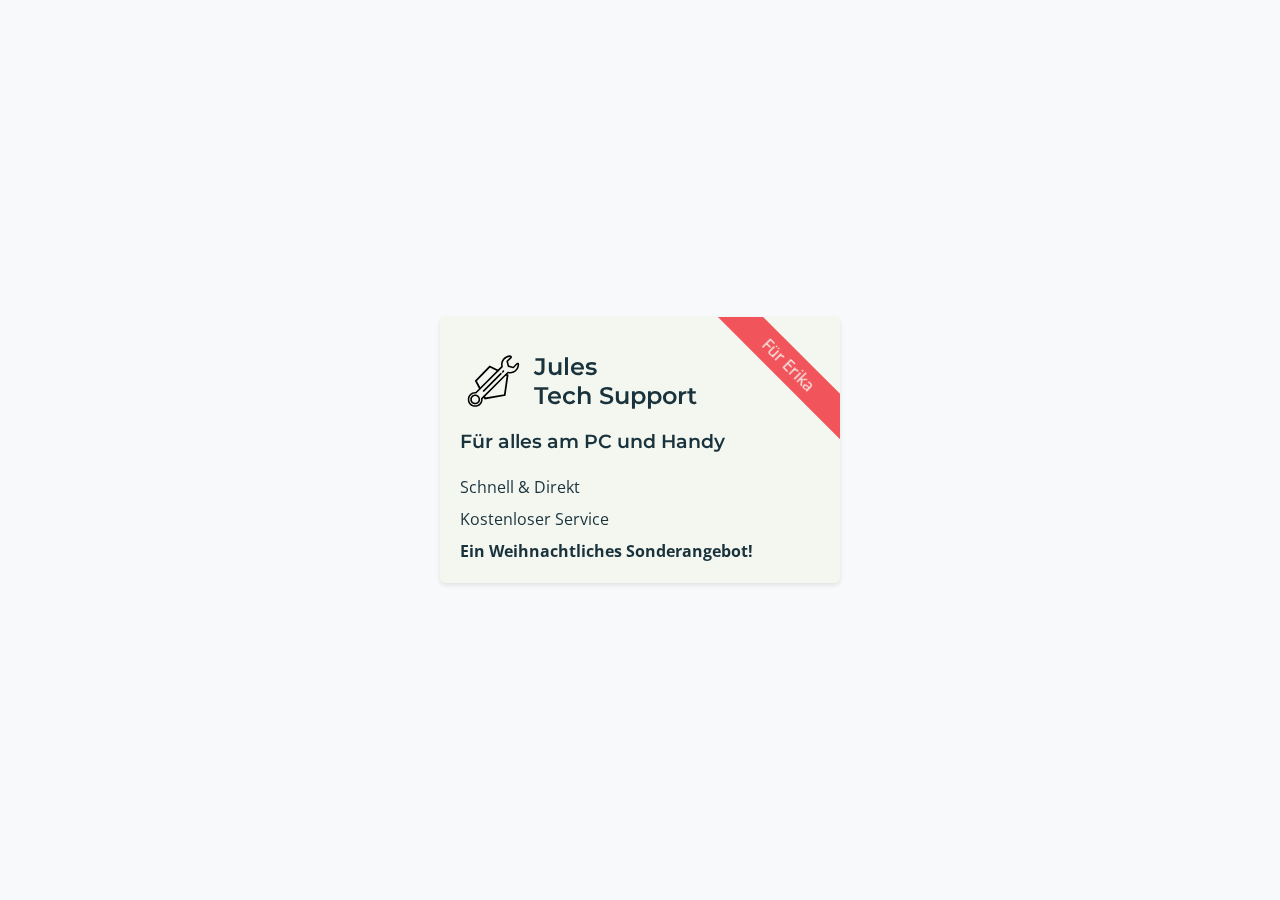
<file: support/index.html>
<!DOCTYPE html>
<html lang="en">
<head>
    <meta charset="UTF-8">
    <meta name="viewport" content="width=device-width, initial-scale=1.0">
    <title>Jules Tech Support</title>
    <link rel="stylesheet" href="style.css">
</head>
<body>
    <div class="card-container">
        <div class="card">
           
            <div class="front">
                <div class="corner-banner top-right">
                    <span>Für Erika</span>
                  </div>
                <div class="row">
                <img src="logo.svg" alt="Tech Support Logo" class="logo">
                <h2>Jules <br/> Tech Support</h2>
                </div>
                <h3>Für alles am PC und Handy</h3>
                <p>Schnell & Direkt</p>
                <p>Kostenloser Service</p>
                <p><b>Ein Weihnachtliches Sonderangebot!</b></p>
            </div>
            <div class="back">
                <ul>
                    <li><b>Telefon</b>: +49 176 4598 5362</li>
                    <li><b>Email</b>: support@juicyjul.es</li>
                    <li><b>Website</b>: <a href="https://juicyjul.es/support/index.html">juicyjul.es/support</a></li>
                </ul>
                <p>Jederzeit erreichbar.</p>
            </div>
        </div>
    </div>

    <script src="script.js"></script>
</body>
</html>
</file>
<file: support/style.css>
@import url('https://fonts.googleapis.com/css2?family=Montserrat:wght@600&family=Open+Sans&display=swap'); /* Import Google Fonts */

body {
    font-family: 'Open Sans', sans-serif;
    background-color: #f8f9fa;
    display: flex;
    justify-content: center;
    align-items: center;
    min-height: 100vh;
    margin: 0;
}
h2, h3 {
    font-family: 'Montserrat', sans-serif;
    font-weight: 600;
  }
.card-container {
    perspective: 1000px; /* Adjust for 3D effect */
    max-width: 400px; /* Set a maximum width for larger screens */
    width: 90%;
    margin: 20px auto;
}

.card {
    position: relative;
    transform-style: preserve-3d;
    transition: transform 0.5s;
    background-color: white;
    border-radius: 8px; /* Rounded corners */
    width: 100%; /* Card takes full width of container */
    height: auto; /* Height adjusts to content */
    aspect-ratio: 3/2; /*Maintain a 3:2 aspect ratio*/
    box-sizing: border-box;
}

.front,
.back {
    position: absolute;
    width: 100%;
    height: 100%;
    backface-visibility: hidden;
    display: flex;
    flex-direction: column;
    justify-content: space-evenly;
    box-sizing:border-box;
}

.front {
    background-color: #F3F7F0;
    color: #19323C;
    padding: 20px;
    border-radius: 5px;
    box-shadow: 0 2px 5px rgba(0, 0, 0, 0.1);
}

.back {
    transform: rotateY(180deg);
    background-color: #A93F55; /* Secondary Color */
    color: #F3F7F0; /* Dark text for contrast */
    padding: 20px;
    border-radius: 5px;
    box-shadow: 0 2px 5px rgba(0, 0, 0, 0.1);
    display: flex;
    flex-direction: column;
    justify-content: center;
}
.back li {
    list-style: none;
    padding-bottom:0.2rem
}
/* 
/* Optional: Mouseover animation */
.card-container:hover .card {
    transform: rotateY(180deg);
} */
/* Improved Mouseover/Mouseout Animation */
body {
    cursor: none; /* Hide default cursor */
  }
  
.card-container {
cursor: default; /* Show cursor only over the card */
}
a {
    color: #F2545B; /* Primary Color for links */
    text-decoration: none;
}

a:hover {
    text-decoration: underline;
}
.card-container:hover .card {
    transform: scale(1.1); /* Rotate and scale on hover */
  }
  .logo {
    width: 4em;
    height: 4em;
    display: block;
    margin-right: 10px;
    transition: transform 0.3s ease, opacity 0.3s ease;
  }

  .row  {
    display: flex;
    flex-direction: row;
    justify-content: start;
    align-items: center;
  }
  .row h2 {
    margin:15px 0;
  }
  h3 {
    margin-top:5px;
  }
    p {
    margin-top:5px;
    margin-bottom:5px;
  }
  /* Media Query for smaller screens (e.g., mobile) */
@media (max-width: 768px) {
    .card-container {
        width: 95%; /* Take up even more width */
        max-width: none; /* Remove max-width on mobile */
    }
}
.card {
    position: relative; /* Needed for absolute positioning of the banner */
    /* ... other card styles ... */
  }
  .front {
    overflow:hidden;
  }
.corner-banner {
  position: absolute;
  background-color: #F2545B; /* Example banner color (orange) */
  color: #F3F7F0;
  padding: 5px 70px;
  white-space: nowrap; /* Prevent text from wrapping */
}
.top-left {
    top: 0;
    left: 0;
    transform-origin: top left;
    transform: rotate(-45deg) translate(-10px, 0); /* Corrected translation */
  }
  
  .top-right {
    top: 0;
    right: 0;
    transform-origin: center;
    transform: translate(25%, 100%) rotate(45deg) ; /* Corrected translation */
  }
  
  .bottom-left {
    bottom: 0;
    left: 0;
    transform-origin: bottom left;
    transform: rotate(45deg) translate(0, 10px); /* Corrected translation */
  }
  
  .bottom-right {
    bottom: 0;
    right: 0;
    transform-origin: bottom right;
    transform: rotate(-45deg) translate(0, 10px); /* Corrected translation */
  }
</file>
